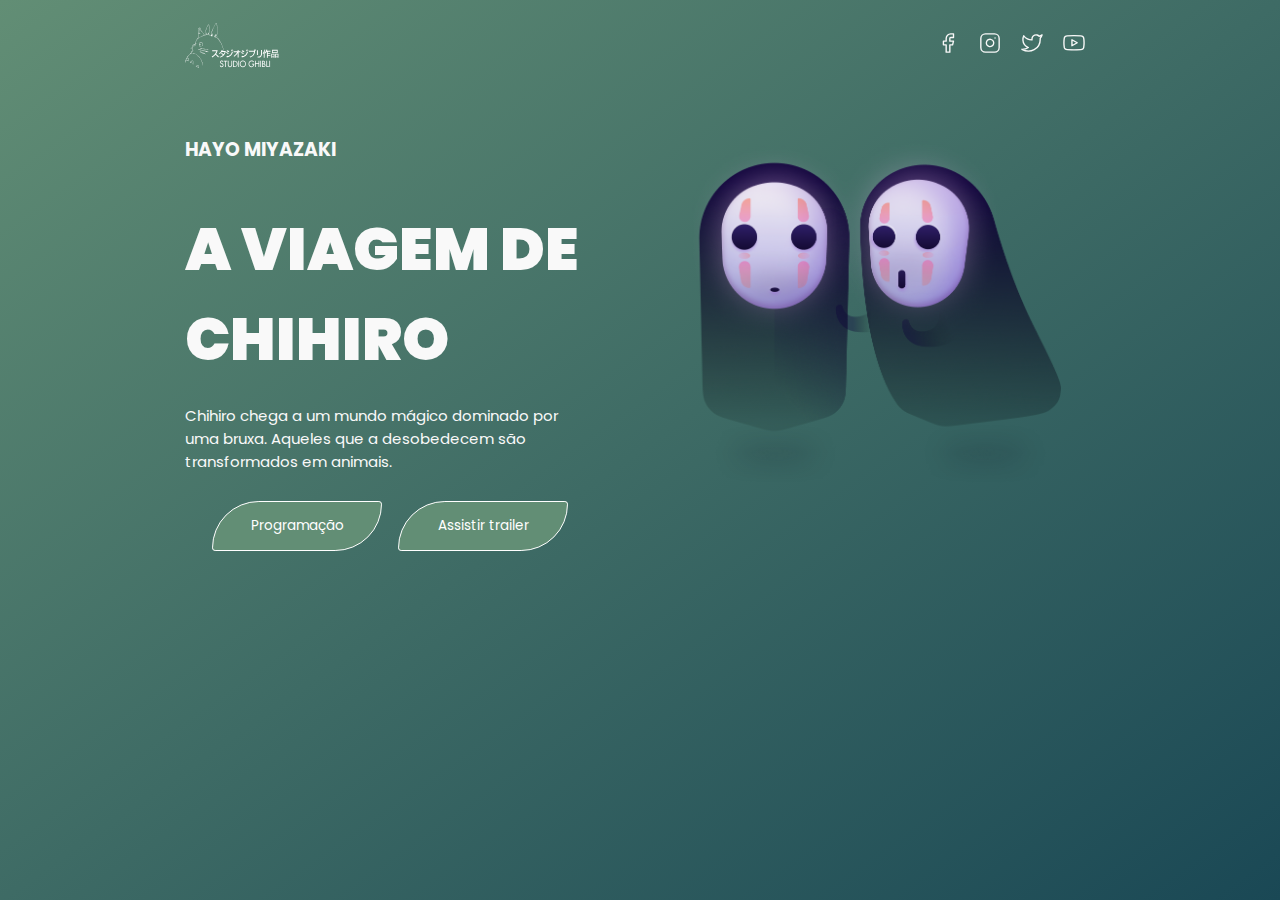
<file: index.html>
<!DOCTYPE html>
<html lang="pt-br">

<head>
  <link rel="preconnect" href="https://fonts.googleapis.com">
  <link rel="preconnect" href="https://fonts.gstatic.com" crossorigin>
  <meta charset="UTF-8">
  <meta http-equiv="X-UA-Compatible" content="IE=edge">
  <meta name="viewport" content="width=device-width, initial-scale=1.0">
  <title>A viagem de chihiro</title>
  <link rel="stylesheet" href="./css/defaults.css">
  <link rel="stylesheet" href="./css/header.css">
  <link rel="stylesheet" href="./css/index.css">
  <link href="https://fonts.googleapis.com/css2?family=Poppins:wght@400;500;600;700;900&display=swap" rel="stylesheet">
  <link href="https://fonts.googleapis.com/icon?family=Material+Icons"
      rel="stylesheet">
  <script src="./js/index.js"></script>
</head>

<body>
  <header>
    <img src="./image/logo.svg" alt="logo">

    <nav>
      <ul>
        <li>
          <a href="">
            <img src="./image/facebook.svg" alt="Facebook">
          </a>
        </li>
        <li>
          <a href="">
            <img src="./image/instagram.svg" alt="Instagram">
          </a>
        </li>
        <li>
          <a href="">
            <img src="./image/twitter.svg" alt="Twitter">
          </a>
        </li>
        <li>
          <a href="">
            <img src="./image/youtube.svg" alt="Youtube">
          </a>
        </li>
      </ul>
    </nav>
  </header>
  <main>
    <div>
      <h2>
        HAYO MIYAZAKI
      </h2>
      <h1>
        A VIAGEM DE CHIHIRO
      </h1>
      <p>
        Chihiro chega a um mundo mágico dominado por uma bruxa. Aqueles que a desobedecem são transformados em animais.
      </p>
      <div class="button-container">
        <a href="./schedule.html">
          <button class="button-center">
            Programação
          </button>
        </a>
        <button class="button-center" onclick="openTrailer()">
          Assistir trailer
        </button>
      </div>
    </div>
    <div>
      <img src="./image/ilustracao.png" alt="">
    </div>

  </main>

</body>

</html>
</file>
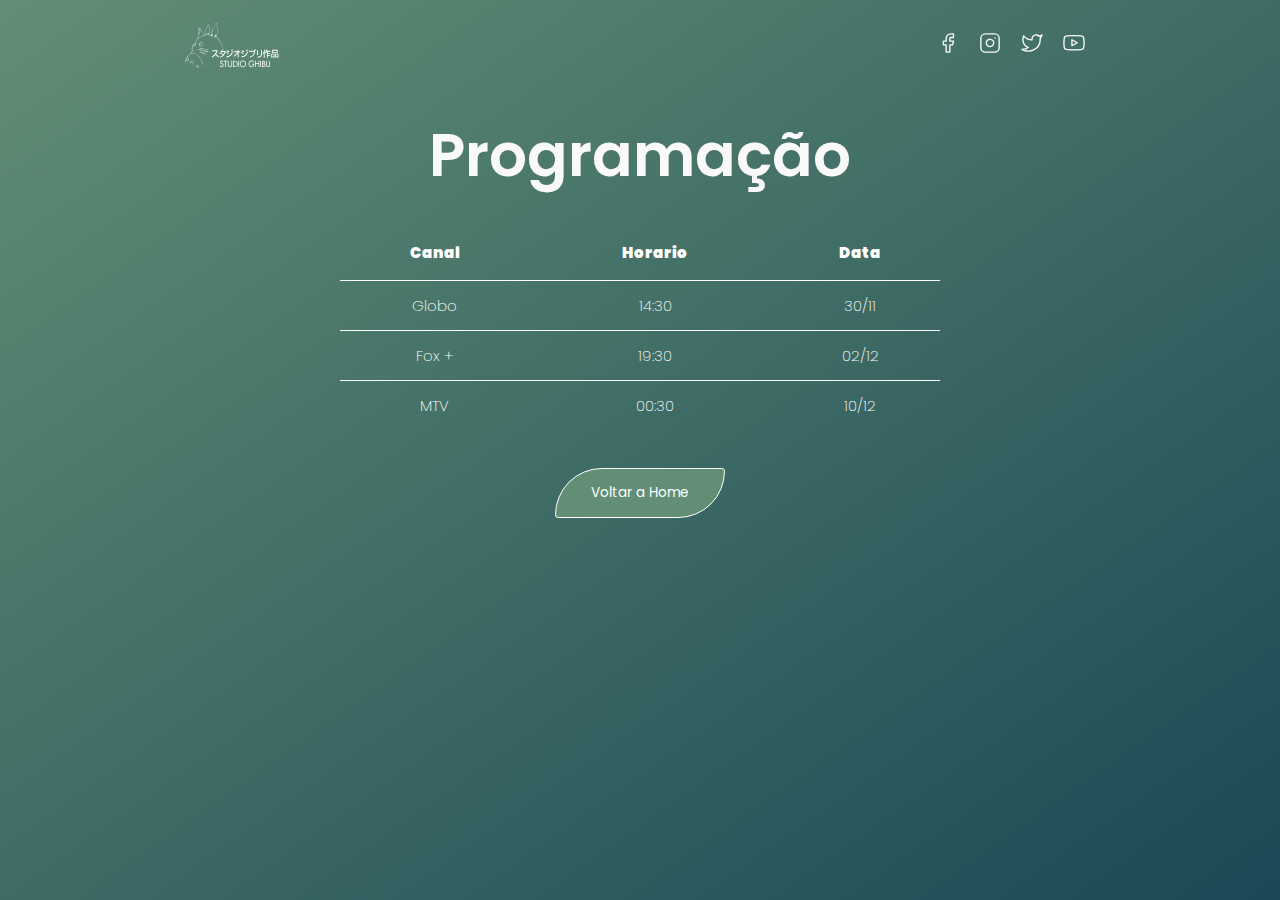
<file: schedule.html>
<!DOCTYPE html>
<html lang="pt-br">

<head>
  <link rel="preconnect" href="https://fonts.googleapis.com">
  <link rel="preconnect" href="https://fonts.gstatic.com" crossorigin>
  <meta charset="UTF-8">
  <meta http-equiv="X-UA-Compatible" content="IE=edge">
  <meta name="viewport" content="width=device-width, initial-scale=1.0">
  <title>A viagem de chihiro</title>
  <link rel="stylesheet" href="./css/defaults.css">
  <link rel="stylesheet" href="./css/header.css">
  <link rel="stylesheet" href="./css/schedule.css">
  <link href="https://fonts.googleapis.com/css2?family=Poppins:wght@400;500;600;700;900&display=swap" rel="stylesheet">
</head>

<body>
  <header>
    <img src="./image/logo.svg" alt="logo">

    <nav>
      <ul>
        <li>
          <a href="">
            <img src="./image/facebook.svg" alt="Facebook">
          </a>
        </li>
        <li>
          <a href="">
            <img src="./image/instagram.svg" alt="Instagram">
          </a>
        </li>
        <li>
          <a href="">
            <img src="./image/twitter.svg" alt="Twitter">
          </a>
        </li>
        <li>
          <a href="">
            <img src="./image/youtube.svg" alt="Youtube">
          </a>
        </li>
      </ul>
    </nav>
  </header>
  <main>
    <h1>
      Programação
    </h1>
    
    <table>
      <thead>
        <th>
          Canal
        </th>
        <th>
          Horario
        </th>
        <th>
          Data
        </th>
      </thead>
      <tbody>
        <tr>
          <td>
            Globo
          </td>
          <td>
            14:30
          </td>
          <td>
            30/11
          </td>
        </tr>

        <tr>
          <td>
            Fox +
          </td>
          <td>
            19:30
          </td>
          <td>
            02/12
          </td>
        </tr>

        <tr>
          <td>
            MTV
          </td>
          <td>
            00:30
          </td>
          <td>
            10/12
          </td>
        </tr>

      </tbody>
    </table>

    <div class="button-container">
      <a href="./index.html">
        <button class="button-center">
          Voltar a Home
        </button>
      </a>
    </div>
  </main>

</body>

</html>
</file>
<file: css/defaults.css>
/* --DEFAULT CONFIGURATION-- */
* {
  margin: 0;
  padding: 0;
  box-sizing: border-box;
}

html {
  height: 100%;
}

body {
  background-image: linear-gradient(to bottom right, #628e75, #1a4855);
  height: 100%;
  margin: 0;
  background-repeat: no-repeat;
  background-attachment: fixed;
}

a {
  text-decoration: none;
}
/* --/DEFAULT CONFIGURATION-- */
</file>
<file: css/header.css>
/* --HEADER-- */
header {
  margin: 0 auto;
  width: 100%;
  max-width: 1000px;
  height: 6rem;
  display: flex;
  align-items: center;
  justify-content: space-between;
  padding: 0 3rem;
}

header img:first-child {
  height: 50%;
}

nav ul {
  display: flex;
  align-items: center;
  justify-content: center;

  list-style: none;
}

nav ul li {
  margin: 10px;
}

ul li img {
  width: 22px;
}

header img:hover {
  transition: filter 0.2s;
  filter: invert();
}

/* --/HEADER-- */
</file>
<file: css/index.css>
main {
  margin: 0 auto;
  width: 100%;
  max-width: 1000px;
  height: calc(100% - 6rem);

  display: flex;
  justify-content: center;

}

main div {
  width: 50%;

  padding: 3rem;

}

main div img {
  width: 100%;
  transition: filter 1s;
}

main div img:hover {
  filter: saturate(8);
}

h2 {
  margin-bottom: 40px;
  color: #F9F9F9;

  font-family: 'Poppins', sans-serif;
  font-size: 1.25rem;
}

h1 {
  margin-bottom: 20px;
  color: #F9F9F9;

  font-family: 'Poppins', sans-serif;
  font-weight: 900;
  font-size: 4rem;
}

main div p {
  color: #F9F9F9;
  font-family: 'Poppins', sans-serif;
  font-weight: 400;
  font-size: 1rem;
}

/* --BUTTONS-- */
.button-container {
  margin-top: 10px;
  display: flex;
  justify-content: center;

  align-items: center;

  width: 100%;
  padding: 10px;
}

.button-center {
  cursor: pointer;
  display: flex;
  justify-content: center;
  align-items: center;
  margin: 8px;
  padding: 2px;
  width: 170px;
  height: 50px;
  transition: filter 0.2s;
  border-radius: 300px 20px;
  background-color: #628E75;
  border: white 1px solid;
  
  font-family: 'Poppins', sans-serif;
  font-weight: 400;
  font-size: 0.9rem;
  color: white;
}

.button-center:hover {
  filter: brightness(1.5)
}
/* --/BUTTONS-- */

/* --MODAL-- */
.modal {
  display: flex;
  flex-direction: column;
  justify-content: center;
  align-items: center;
  background: white;
  border-radius: 30px;
  padding: 60px;
  width: 800px;
  height: calc(800px/1.5);
}

.modal-buttons {
  position: fixed;
  top: 25px;
  right: 25px;
  display: flex;
  flex-direction: row;
  align-items: center;
  justify-content: flex-start;
}

.blur {
  filter: blur(10px);
}

.center {
  position: absolute;
  left: 50%;
  top: 50%;
  transform: translate(-50%, -50%);
}

.close {
  cursor: pointer;
  color: #a09f9f;
  transition: color 0.4s;
}

.close:hover {
  color: red;
}

.yt-trailer-video {
  width: 100%;
  height: 100%;
  border-radius: 30px;
}
/* --/MODAL-- */

/* --MEDIA FOR RESPONSIVE-- */
@media only screen and (max-width: 1920px) {
  html {
    font-size: 100%
  }
}

@media only screen and (max-width: 1366px) {
  html {
    font-size: 93.75%
  }
}

@media only screen and (max-width: 800px) {
  html {
    font-size: 87.5%
  }

  main {
    flex-direction: column-reverse;
  }

  main div {
    width: 100%;
    height: 50%;
    padding: 2rem;
  }

  main div h1 {
    font-size: 2.5rem;
    margin-bottom: 0;
  }

  div.button-container {
    height: 152px;
    flex-direction: column;
  }

}


/* --/MEDIA FOR RESPONSIVE-- */
</file>
<file: css/schedule.css>
main {
  margin: 0 auto;
  width: 100%;
  max-width: 1000px;
  height: calc(100% - 6rem);

  display: flex;
  justify-content: flex-start;
  align-items: center;
  flex-direction: column;
}

h1 {
  margin-top: 20px;
  margin-bottom: 20px;
  color: #F9F9F9;

  font-family: 'Poppins', sans-serif;
  font-weight: 600;
  font-size: 4rem;
}

/* --BUTTONS-- */
.button-container {
  margin-top: 10px;
  display: flex;
  justify-content: center;

  align-items: center;

  width: 100%;
  padding: 10px;
}

.button-center {
  cursor: pointer;
  display: flex;
  justify-content: center;
  align-items: center;
  margin: 8px;
  padding: 2px;
  width: 170px;
  height: 50px;
  transition: filter 0.2s;
  border-radius: 300px 20px;
  background-color: #628E75;
  border: white 1px solid;
  
  font-family: 'Poppins', sans-serif;
  font-weight: 400;
  font-size: 0.9rem;
  color: white;
}

.button-center:hover {
  filter: brightness(1.5)
}
/* --/BUTTONS-- */

/* --TABLE-- */
table {
  border-collapse: collapse;
  margin: 10px;
  width: 600px;
  text-align: center;
  font-family: 'Poppins', sans-serif;
  color: rgb(255, 255, 255);
  font-weight: 200;
  justify-self: center;
}

th {
  color: white;
  font-weight: 900;
  padding-bottom: 5px;
}

th, tr {
  height: 50px;
  border-bottom: 1px solid rgb(255, 255, 255);
  margin: 0;
}

tr:last-of-type {
  border-bottom: none;
}
/* --/TABLE--*/


/* --MEDIA FOR RESPONSIVE-- */
@media only screen and (max-width: 1920px) {
  html {
    font-size: 100%
  }
}

@media only screen and (max-width: 1366px) {
  html {
    font-size: 93.75%
  }
}

@media only screen and (max-width: 800px) {
  html {
    font-size: 87.5%
  }

  main {
    flex-direction: column;
  }

  main div {
    width: 100%;
    height: 50%;
    padding: 2rem;
  }

  main div h1 {
    font-size: 2.5rem;
    margin-bottom: 0;
  }

  div.button-container {
    height: 152px;
    flex-direction: column;
  }

}

/* --/MEDIA FOR RESPONSIVE-- */
</file>
